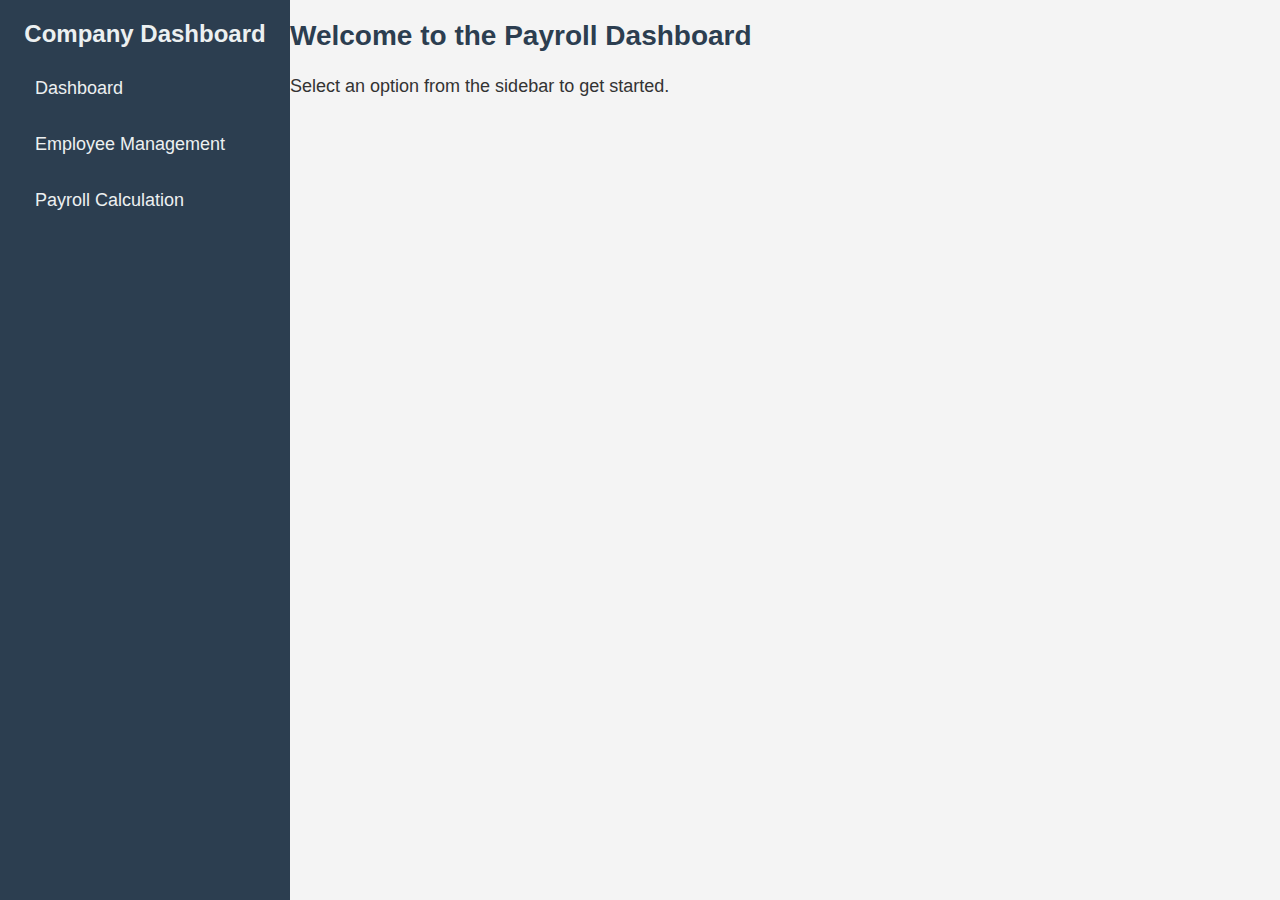
<file: index.html>
<!DOCTYPE html>
<html lang="en">
<head>
    <meta charset="UTF-8">
    <meta name="viewport" content="width=device-width, initial-scale=1.0">
    <title>Company Payroll Dashboard</title>
    <link rel="stylesheet" href="styles.css">
</head>
<body>
   
    <div class="sidebar">
      
        <h2>Company Dashboard</h2>
        <ul>
            <li><a href="index.html">Dashboard</a></li>
            <li><a href="employees.html">Employee Management</a></li>
            <li><a href="payroll.html">Payroll Calculation</a></li>
        </ul>
    </div>

    <div class="content">
        <h1>Welcome to the Payroll Dashboard</h1>
        <p>Select an option from the sidebar to get started.</p>


    </div>
</html>
</file>
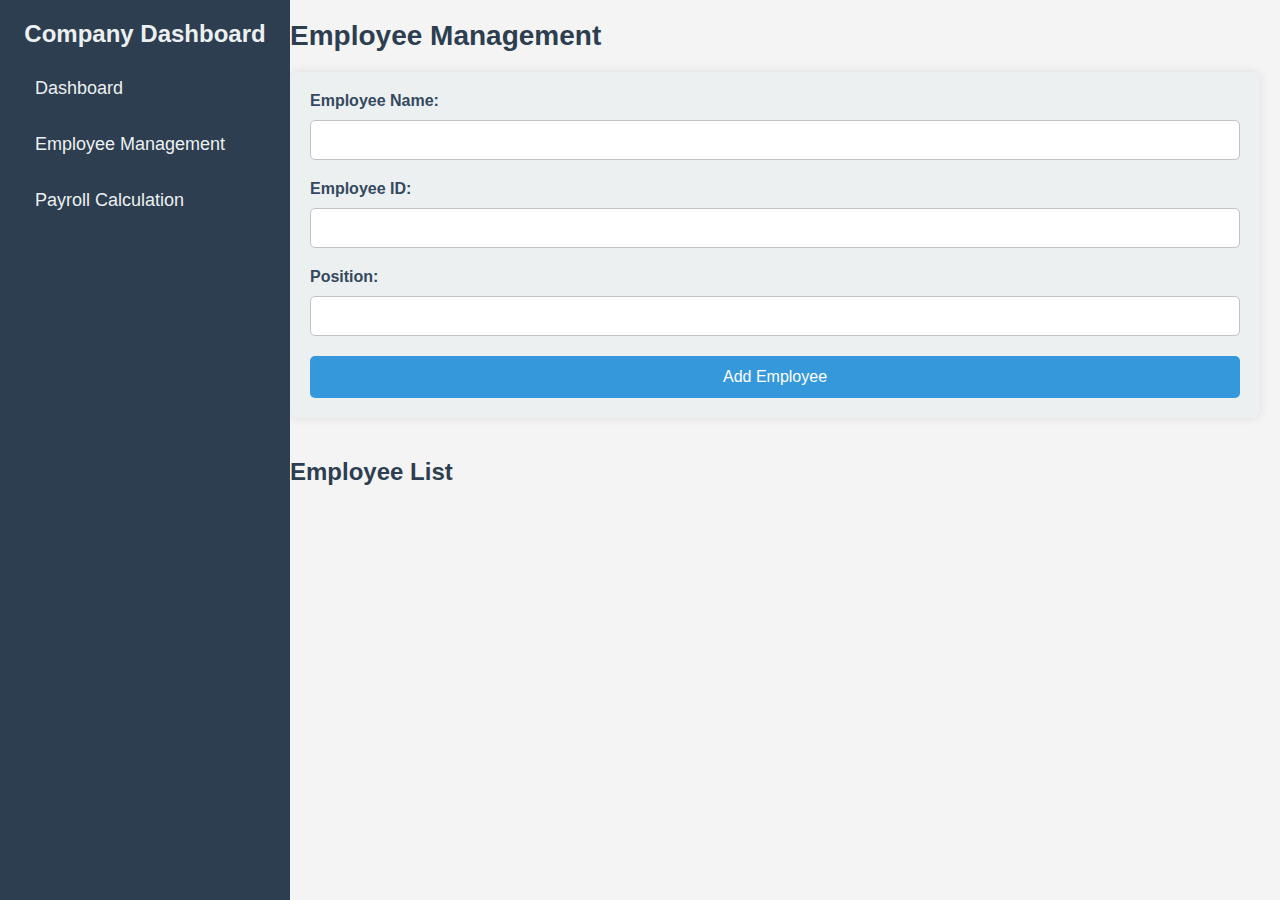
<file: employees.html>
<!DOCTYPE html>
<html lang="en">
<head>
    <meta charset="UTF-8">
    <meta name="viewport" content="width=device-width, initial-scale=1.0">
    <title>Employee Management</title>
    <link rel="stylesheet" href="styles.css">
</head>
<body>
    <div class="sidebar">
        <h2>Company Dashboard</h2>
        <ul>
            <li><a href="index.html">Dashboard</a></li>
            <li><a href="employees.html">Employee Management</a></li>
            <li><a href="payroll.html">Payroll Calculation</a></li>
        </ul>
    </div>

    <div class="content">
        <h1>Employee Management</h1>
        <form id="employee-form">
            <label for="employee-name">Employee Name:</label>
            <input type="text" id="employee-name" required>

            <label for="employee-id">Employee ID:</label>
            <input type="text" id="employee-id" required>

            <label for="employee-position">Position:</label>
            <input type="text" id="employee-position" required>

            <button type="submit">Add Employee</button>
        </form>

        <div id="employee-list">
            <h2>Employee List</h2>
            <ul id="employees"></ul>
        </div>
    </div>



    
    <script src="script.js"></script>
</body>
</html>
</file>
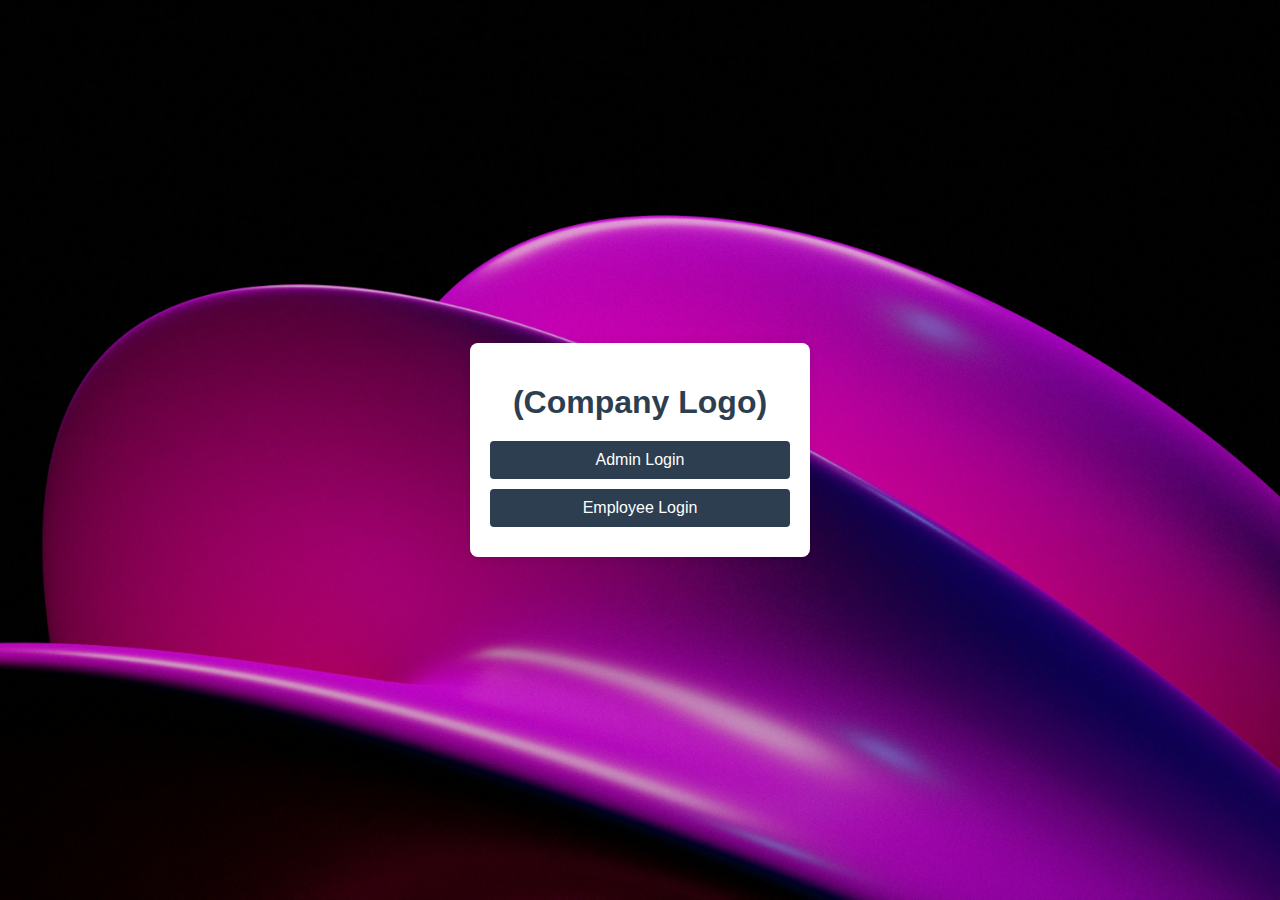
<file: login.html>
<!DOCTYPE html>
<html lang="en">
<head>
    <meta charset="UTF-8">
    <meta name="viewport" content="width=device-width, initial-scale=1.0">
    <title>Login Form</title>
    <style>
        body {
            display: flex;
            justify-content: center;
            align-items: center;
            height: 100vh;
            margin: 0;
            background: url('loginbg.jpg') no-repeat center center fixed; 
            background-size: cover;
            font-family: Arial, sans-serif;
        }

        .login-container {
            background-color: #fff;
            padding: 20px;
            border-radius: 8px;
            box-shadow: 0 0 10px rgba(0, 0, 0, 0.1);
            width: 300px;
            text-align: center;
            position: relative;
            z-index: 1;
        }

        .login-container h1 {
            margin-bottom: 20px;
            color: #2c3e50; /* Base color */
        }

        .login-container button {
            background-color: #2c3e50; /* Base color */
            color: #fff;
            border: none;
            padding: 10px;
            border-radius: 4px;
            cursor: pointer;
            width: 100%;
            font-size: 16px;
            margin-bottom: 10px;
        }

        .login-container button:hover {
            background-color: #34495e; /* Slightly lighter shade */
        }

        .login-container .form {
            display: none;
        }

        .login-container .form.active {
            display: block;
        }

        .login-container input {
            width: 100%;
            padding: 10px;
            margin: 10px 0;
            border: 1px solid #bdc3c7;
            border-radius: 4px;
        }

        .login-container .error-message {
            color: #e74c3c;
            margin-top: 10px;
        }

        .login-container .forgot-links {
            margin-top: 15px;
            font-size: 14px;
            color: #2c3e50; /* Base color */
        }

        .login-container .forgot-links a {
            color: #2c3e50; /* Base color */
            text-decoration: none;
            display: block;
            margin: 5px 0;
        }

        .login-container .forgot-links a:hover {
            text-decoration: underline;
        }
    </style>
</head>
<body>
    <div class="login-container">
        <h1>(Company Logo) </h1>
        <button id="adminButton">Admin Login</button>
        <button id="employeeButton">Employee Login</button>

        <!-- Admin Login Form -->
        <div class="form" id="adminForm">
            <input type="text" id="adminUsername" placeholder="Admin Username" required>
            <input type="password" id="adminPassword" placeholder="Password" required>
            <button id="adminLoginButton">Login as Admin</button>
            <div class="error-message" id="adminErrorMessage"></div>
            <div class="forgot-links">
                <a href="forgot-username-admin.html">Forgot Username?</a>
                <a href="forgot-password-admin.html">Forgot Password?</a>
            </div>
        </div>

        <!-- Employee Login Form -->
        <div class="form" id="employeeForm">
            <input type="text" id="employeeID" placeholder="Employee ID" required>
            <input type="password" id="employeePassword" placeholder="Password" required>
            <button id="employeeLoginButton">Login as Employee</button>
            <div class="error-message" id="employeeErrorMessage"></div>
            <div class="forgot-links">
                <a href="forgot-id-employee.html">Forgot Employee ID?</a>
                <a href="forgot-password-employee.html">Forgot Password?</a>
            </div>
        </div>
    </div>

    <script>
        // Functions to show and hide forms
        function showForm(formId) {
            document.getElementById('adminForm').classList.remove('active');
            document.getElementById('employeeForm').classList.remove('active');
            document.getElementById(formId).classList.add('active');
        }

        document.getElementById('adminButton').addEventListener('click', function() {
            showForm('adminForm');
        });

        document.getElementById('employeeButton').addEventListener('click', function() {
            showForm('employeeForm');
        });

        // Admin login logic
        document.getElementById('adminLoginButton').addEventListener('click', function() {
            const username = document.getElementById('adminUsername').value;
            const password = document.getElementById('adminPassword').value;
            const errorMessage = document.getElementById('adminErrorMessage');

            if (!username || !password) {
                errorMessage.textContent = 'Please fill in all fields.';
                return;
            }

            if (username === 'admin' && password === 'admin123') {
                window.location.href = 'index.html'; 
            } else {
                errorMessage.textContent = 'Invalid username or password.';
            }
        });

        // Employee login logic
        document.getElementById('employeeLoginButton').addEventListener('click', function() {
            const employeeID = document.getElementById('employeeID').value;
            const password = document.getElementById('employeePassword').value;
            const errorMessage = document.getElementById('employeeErrorMessage');

            if (!employeeID || !password) {
                errorMessage.textContent = 'Please fill in all fields.';
                return;
            }

            if (employeeID === 'employee' && password === 'employee123') {
                window.location.href = 'employee-dashboard.html'; // Redirect to employee dashboard
            } else {
                errorMessage.textContent = 'Invalid Employee ID or password.';
            }
        });
    </script>
</body>
</html>
</file>
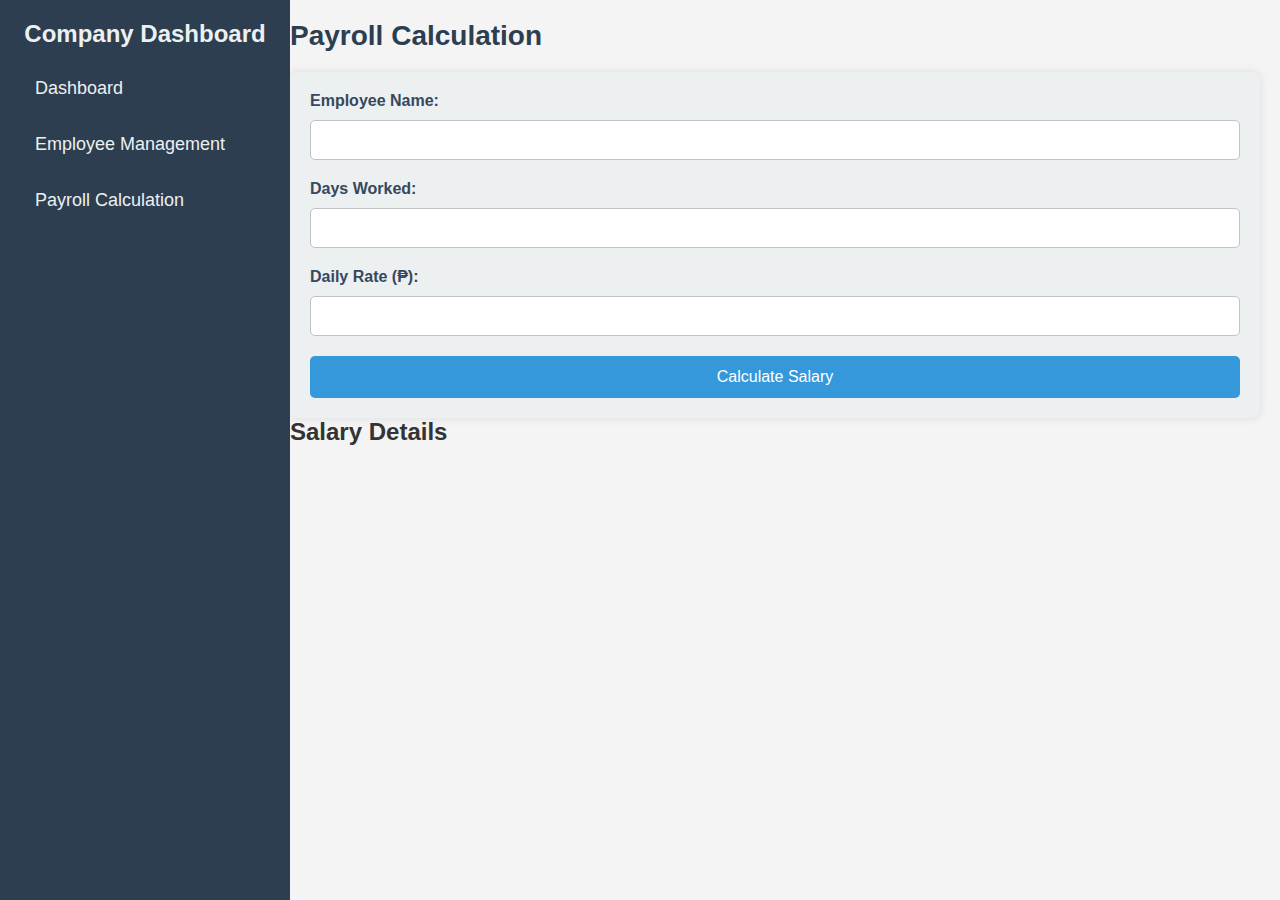
<file: payroll.html>
<!DOCTYPE html>
<html lang="en">
<head>
    <meta charset="UTF-8">
    <meta name="viewport" content="width=device-width, initial-scale=1.0">
    <title>Payroll Calculation</title>
    <link rel="stylesheet" href="styles.css">
</head>
<body>
    <div class="sidebar">
        <h2>Company Dashboard</h2>
        <ul>
            <li><a href="index.html">Dashboard</a></li>
            <li><a href="employees.html">Employee Management</a></li>
            <li><a href="payroll.html">Payroll Calculation</a></li>
        </ul>
    </div>

    <div class="content">
        <h1>Payroll Calculation</h1>
        <form id="payroll-form">
            <label for="employee-name">Employee Name:</label>
            <input type="text" id="employee-name" required>

            <label for="days-worked">Days Worked:</label>
            <input type="number" id="days-worked" required>

            <label for="daily-rate">Daily Rate (₱):</label>
            <input type="number" id="daily-rate" required>

            <button type="submit">Calculate Salary</button>
        </form>

        <div id="result">
            <h2>Salary Details</h2>
            <p id="salary-output"></p>
        </div>
    </div>
    <script src="script.js"></script>
</body>
</html>
</file>
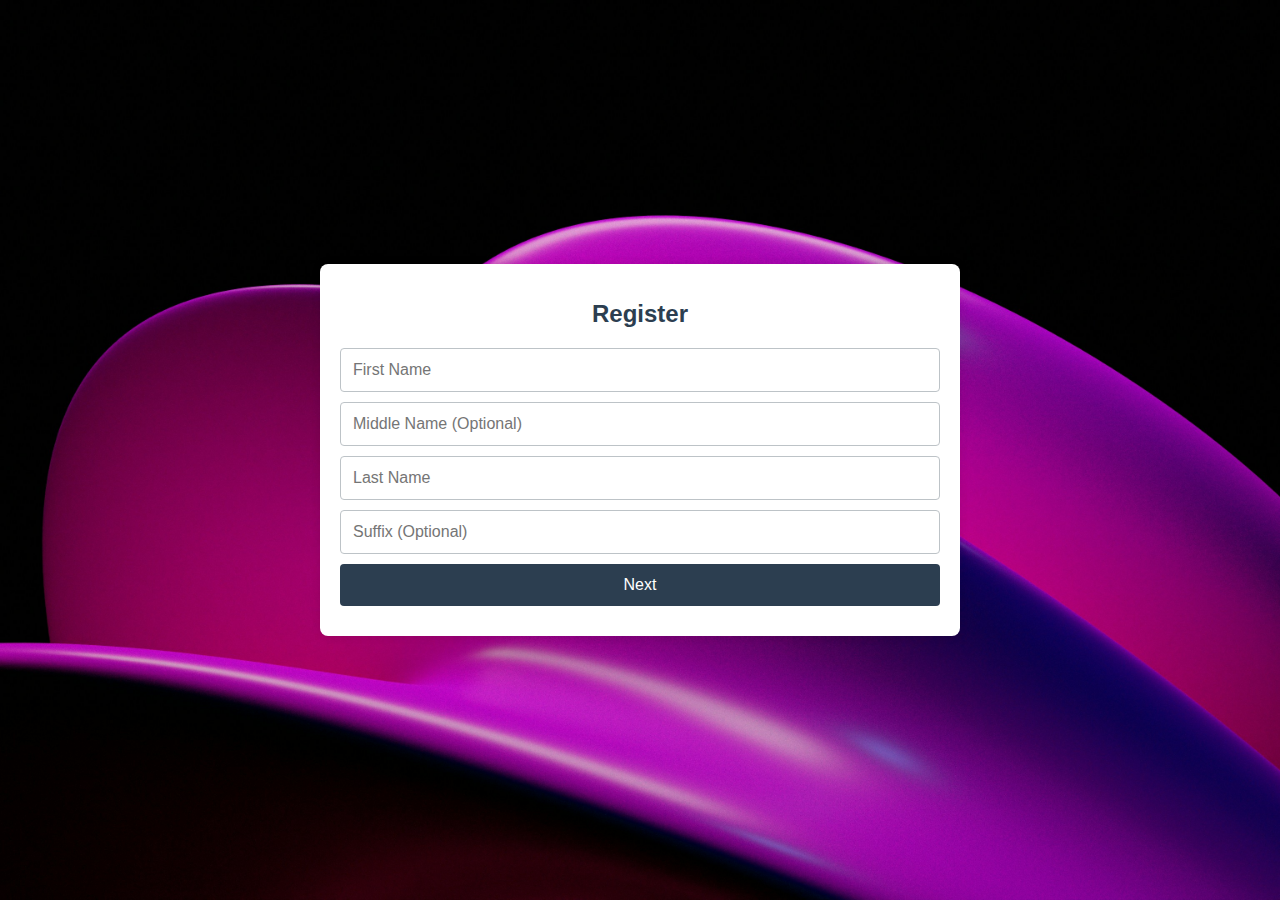
<file: registration.html>
<!DOCTYPE html>
<html lang="en">
<head>
    <meta charset="UTF-8">
    <meta name="viewport" content="width=device-width, initial-scale=1.0">
    <title>Multi-Page Registration Form</title>
    <style>
        body {
            display: flex;
            justify-content: center;
            align-items: center;
            height: 100vh;
            margin: 0;
            background: url('loginbg.jpg') no-repeat center center fixed;
            background-size: cover;
            font-family: Arial, sans-serif;
        }

        .form-container {
            background-color: #fff;
            padding: 20px;
            border-radius: 8px;
            box-shadow: 0 0 10px rgba(0, 0, 0, 0.1);
            width: 100%;
            max-width: 600px;
            text-align: center;
            position: relative;
            z-index: 1;
        }

        .form-container h1 {
            margin-bottom: 20px;
            color: #2c3e50;
            font-size: 24px;
        }

        .form-container input, .form-container select, .form-container button {
            width: 100%;
            padding: 12px;
            border: 1px solid #bdc3c7;
            border-radius: 4px;
            box-sizing: border-box;
            font-size: 16px;
            margin-bottom: 10px;
        }

        .form-container button {
            background-color: #2c3e50;
            color: #fff;
            border: none;
            cursor: pointer;
            font-size: 16px;
        }

        .form-container button:hover {
            background-color: #34495e;
        }

        .form-container .hidden {
            display: none;
        }

        .form-container .active {
            display: block;
        }

        @media (max-width: 600px) {
            .form-container {
                padding: 10px;
                width: 90%;
            }

            .form-container h1 {
                font-size: 20px;
            }

            .form-container input, .form-container button {
                font-size: 14px;
            }
        }
    </style>
</head>
<body>
    <div class="form-container">
        <h1>Register</h1>
        
        <!-- Page 1 -->
        <div id="page1" class="active">
            <input type="text" id="first_name" placeholder="First Name" required>
            <input type="text" id="middle_name" placeholder="Middle Name (Optional)">
            <input type="text" id="last_name" placeholder="Last Name" required>
            <input type="text" id="suffix" placeholder="Suffix (Optional)">
            <button type="button" onclick="nextPage(2)">Next</button>
        </div>

        <!-- Page 2 -->
        <div id="page2" class="hidden">
            <input type="text" id="username" placeholder="Username" required>
            <input type="email" id="email" placeholder="Email Address" required>
            <input type="password" id="password" placeholder="Password" required>
            <button type="button" onclick="prevPage(1)">Previous</button>
            <button type="button" onclick="nextPage(3)">Next</button>
        </div>

        <!-- Page 3 -->
        <div id="page3" class="hidden">
            <input type="text" id="contact_number" placeholder="Contact Number" required>
            <input type="text" id="address" placeholder="Address" required>
            <input type="text" id="id_number" placeholder="ID Number" required>
            <input type="date" id="birthday" placeholder="Birthday" required>
            <input type="text" id="place_of_birth" placeholder="Place of Birth" required>
            <input type="text" id="position" placeholder="Position" required>
            <button type="button" onclick="prevPage(2)">Previous</button>
            <button type="submit">Register</button>
        </div>
    </div>

    <script>
        function showPage(pageNumber) {
            for (let i = 1; i <= 3; i++) {
                document.getElementById('page' + i).classList.add('hidden');
            }
            document.getElementById('page' + pageNumber).classList.remove('hidden');
        }

        function nextPage(pageNumber) {
            if (validatePage(pageNumber - 1)) {
                showPage(pageNumber);
            }
        }

        function prevPage(pageNumber) {
            showPage(pageNumber);
        }

        function validatePage(pageNumber) {
            const inputs = document.querySelectorAll('#page' + pageNumber + ' input');
            for (let input of inputs) {
                if (input.required && input.value.trim() === '') {
                    input.focus();
                    return false;
                }
            }
            return true;
        }
    </script>
</body>
</html>
</file>
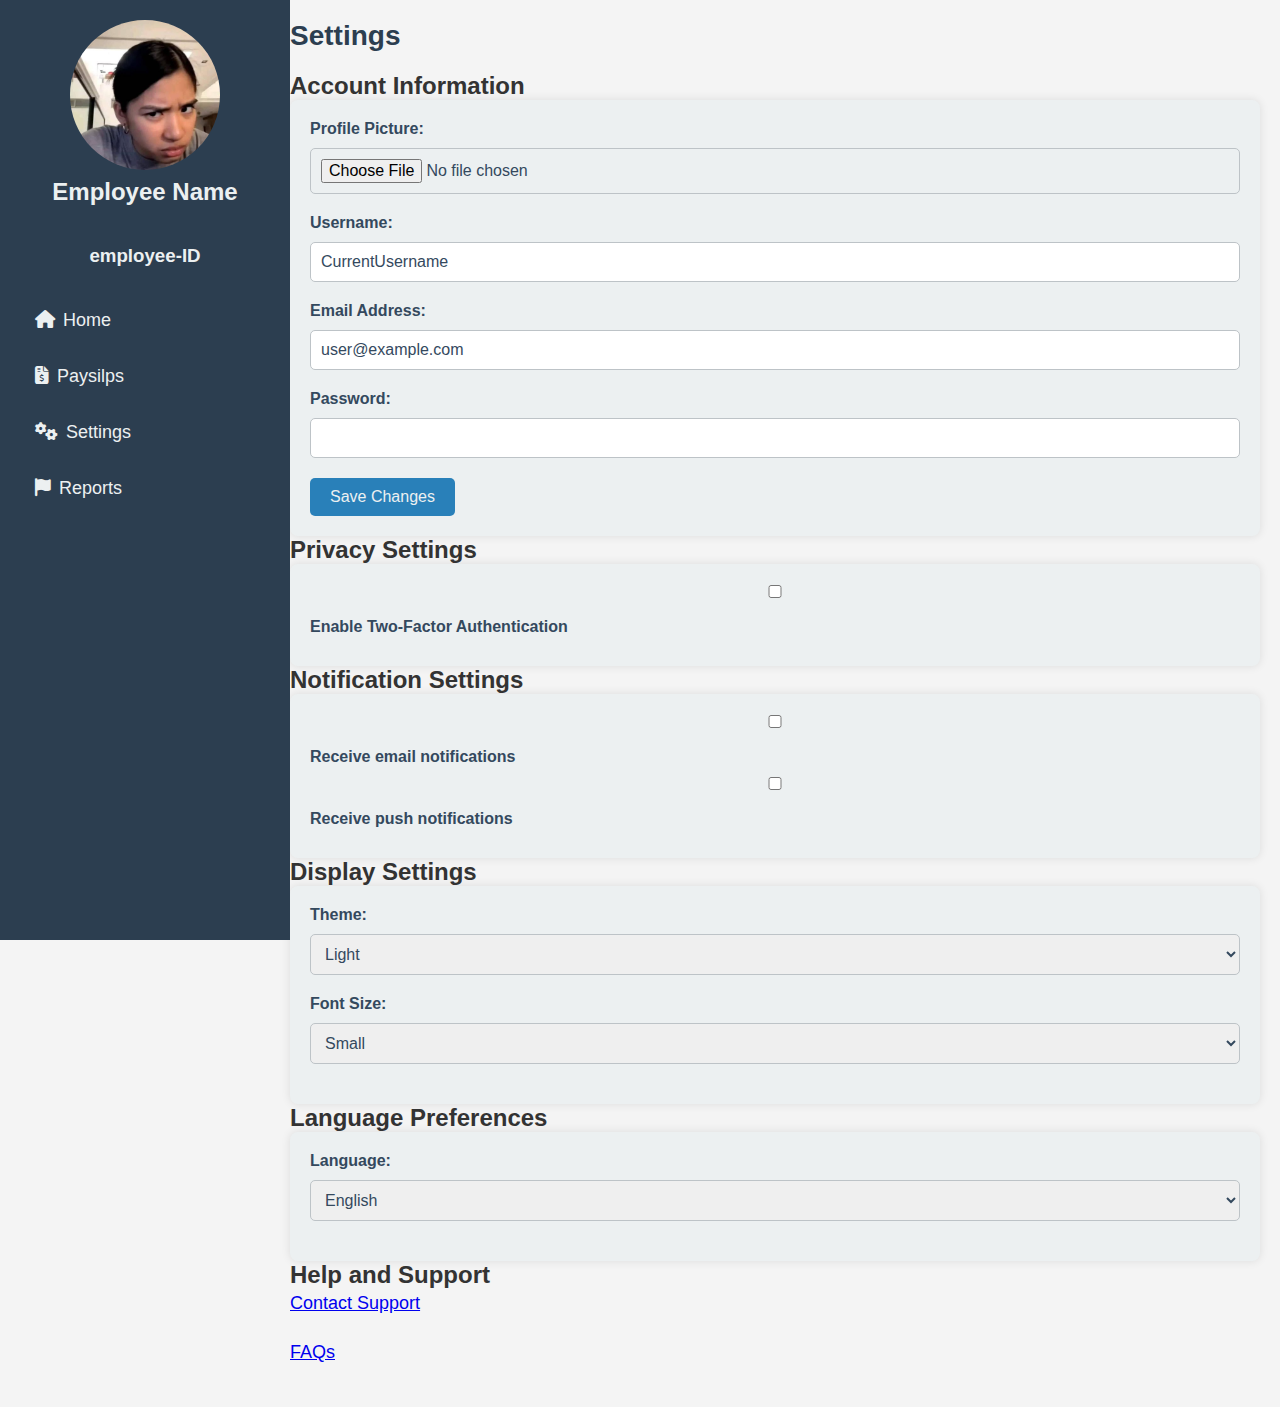
<file: settings.html>
<!DOCTYPE html>
<html lang="en">
<head>
    <meta charset="UTF-8">
    <meta name="viewport" content="width=device-width, initial-scale=1.0">
    <link rel="stylesheet" href="https://cdnjs.cloudflare.com/ajax/libs/font-awesome/6.6.0/css/all.min.css" >
    <title>Settings</title>
    <style>
        /* Reset some basic elements */
        body, h1, h2, p, ul, form, input, button {
            margin: 0;
            padding: 0;
            box-sizing: border-box;
        }

        /* General body styling */
        body {
            font-family: 'Segoe UI', Tahoma, Geneva, Verdana, sans-serif;
            background-color: #f4f4f4;
            color: #333;
            display: flex;
            min-height: 100vh;
        }

        /* Sidebar styling */
        .sidebar {
            width: 250px;
            background-color: #2c3e50;
            color: #ecf0f1;
            padding: 20px;
            height: 100vh;
            position: fixed;
        }

        .sidebar h2 {
            font-size: 24px;
            margin-bottom: 20px;
            text-align: center;
        }

        .sidebar ul {
            list-style: none;
            padding: 0;
        }

        .sidebar ul li {
            margin: 15px 0;
        }

        .sidebar ul li a {
            text-decoration: none;
            color: #ecf0f1;
            font-size: 18px;
            padding: 10px 15px;
            display: block;
            border-radius: 5px;
            transition: background-color 0.3s;
        }

        .sidebar ul li a:hover,
        .sidebar ul li a.active {
            background-color: #34495e;
        }

        /* Main content area */
        .content {
            margin-left: 270px;
            padding: 20px;
            width: calc(100% - 270px);
        }

        .content h1 {
            font-size: 28px;
            margin-bottom: 20px;
            color: #2c3e50;
        }

        .content p {
            font-size: 18px;
            line-height: 1.6;
            margin-bottom: 20px;
        }

        .content form {
            background-color: #ecf0f1;
            padding: 20px;
            border-radius: 8px;
            box-shadow: 0 0 10px rgba(0, 0, 0, 0.1);
        }

        .content form label {
            display: block;
            margin-bottom: 10px;
            font-size: 16px;
            font-weight: bold;
            color: #34495e;
        }

        .content form input,
        .content form select {
            width: 100%;
            padding: 10px;
            margin-bottom: 20px;
            border: 1px solid #bdc3c7;
            border-radius: 5px;
            font-size: 16px;
            color: #34495e;
        }

        .content form .btn-primary {
            background-color: #2980b9;
            color: #ecf0f1;
            padding: 10px 20px;
            border: none;
            border-radius: 5px;
            cursor: pointer;
            font-size: 16px;
            transition: background-color 0.3s;
        }

        .content form .btn-primary:hover {
            background-color: #3498db;
        }

        /* Notifications list */
        #notification-list {
            list-style: none;
            padding-left: 0;
        }

        #notification-list li {
            background-color: #f7f9f9;
            padding: 15px;
            margin-bottom: 10px;
            border-radius: 5px;
            font-size: 16px;
            color: #2c3e50;
        }

        /* Responsive design */
        @media (max-width: 768px) {
            .sidebar {
                width: 100%;
                height: auto;
                position: relative;
            }

            .content {
                margin-left: 0;
                width: 100%;
            }
        }

        /* User profile container */
        .user-profile-container {
            display: flex;
            flex-direction: column;
            align-items: center;
            justify-content: center;
        }
    </style>
</head>
<body>
    <div class="sidebar">
        <div class="user-profile-container">
            <h1 class="employee-profile-pic">
                <img src="aiah.jpg" alt="Employee Picture" style="width: 150px; height: 150px; border-radius: 50%; object-fit: cover;">
            </h1>
            <h2>Employee Name</h2>
            <h3>employee-ID</h3>
        </div>
        <ul>
            <li><a href="user.html"><i class="fa-solid fa-house" style="margin-right: 8px;"></i>Home</a></li>
            <li><a href="payslips.html"><i class="fa-solid fa-file-invoice-dollar" style="margin-right: 8px;"></i>Paysilps</a></li>
            <li><a href="settings.html"><i class="fa-solid fa-gears" style="margin-right: 8px;"></i>Settings</a></li>
            <li><a href="employees.html"><i class="fa-solid fa-flag" style="margin-right: 8px;"></i>Reports</a></li>
        </ul>
    </div>

    <div class="content">
        <h1>Settings</h1>
        
        <div class="settings-container">
            <!-- Account Information -->
            <section>
                <h2>Account Information</h2>
                <form>
                    <label for="profile-pic">Profile Picture:</label>
                    <input type="file" id="profile-pic">

                    <label for="username">Username:</label>
                    <input type="text" id="username" value="CurrentUsername">

                    <label for="email">Email Address:</label>
                    <input type="email" id="email" value="user@example.com">

                    <label for="password">Password:</label>
                    <input type="password" id="password">

                    <button type="submit" class="btn-primary">Save Changes</button>
                </form>
            </section>
            
            <!-- Privacy Settings -->
            <section>
                <h2>Privacy Settings</h2>
                <form>
                    <label><input type="checkbox" id="two-factor"> Enable Two-Factor Authentication</label>
                </form>
            </section>
            
            <!-- Notification Settings -->
            <section>
                <h2>Notification Settings</h2>
                <form>
                    <label><input type="checkbox" id="email-notifications"> Receive email notifications</label>
                    <label><input type="checkbox" id="push-notifications"> Receive push notifications</label>
                </form>
            </section>
            
            <!-- Display Settings -->
            <section>
                <h2>Display Settings</h2>
                <form>
                    <label for="theme">Theme:</label>
                    <select id="theme">
                        <option value="light">Light</option>
                        <option value="dark">Dark</option>
                    </select>

                    <label for="font-size">Font Size:</label>
                    <select id="font-size">
                        <option value="small">Small</option>
                        <option value="medium">Medium</option>
                        <option value="large">Large</option>
                    </select>
                </form>
            </section>
            
            <!-- Language Preferences -->
            <section>
                <h2>Language Preferences</h2>
                <form>
                    <label for="language">Language:</label>
                    <select id="language">
                        <option value="en">English</option>
                        <option value="es">Spanish</option>
                        <option value="fr">French</option>
                        <!-- Add more languages as needed -->
                    </select>
                </form>
            </section>
            
            <!-- Help and Support -->
            <section>
                <h2>Help and Support</h2>
                <p><a href="support.html">Contact Support</a></p>
                <p><a href="faq.html">FAQs</a></p>
            </section>
        </div>
    </div>
</body>
</html>
</file>
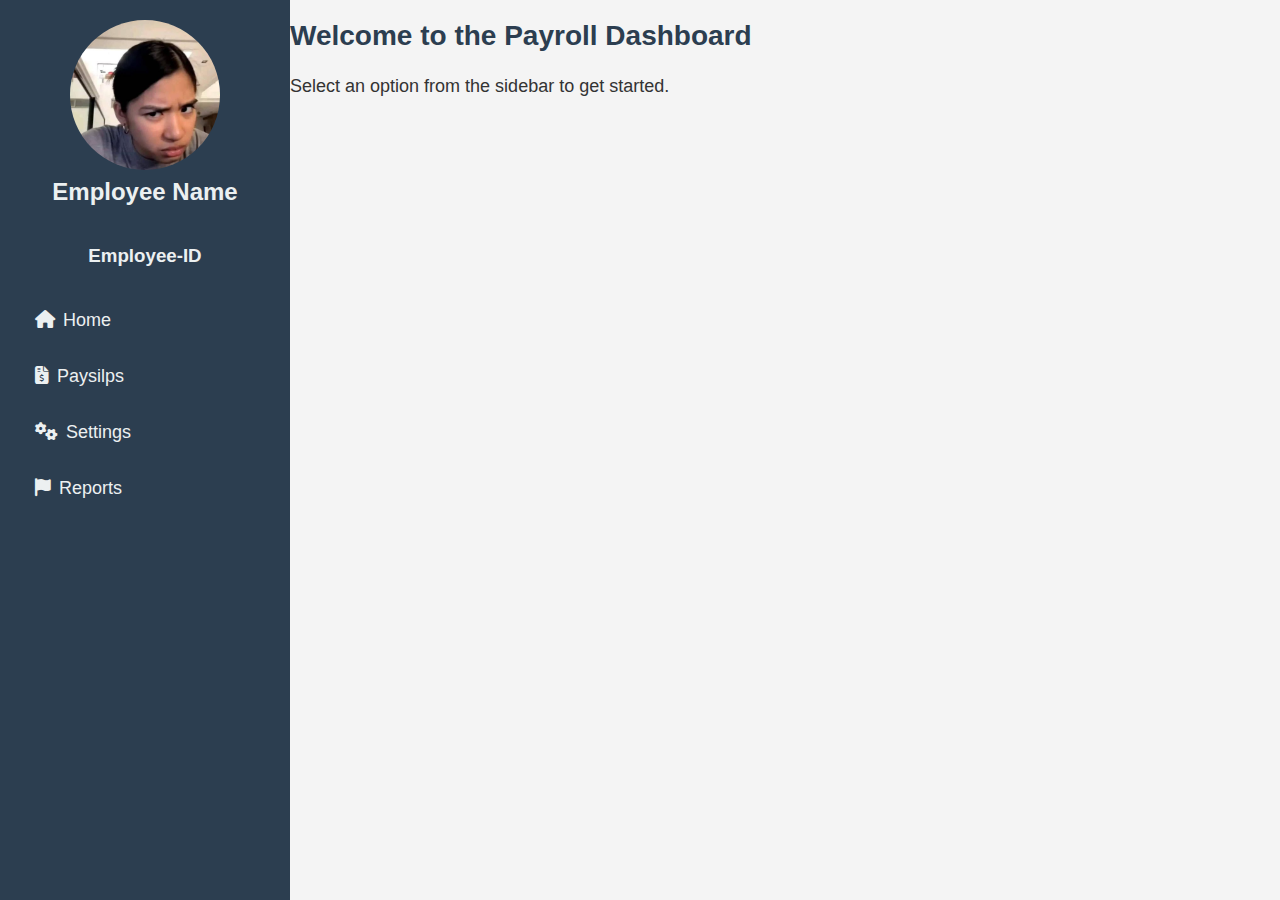
<file: user.html>
<!DOCTYPE html>
<html lang="en">
<head>
    <meta charset="UTF-8">
    <meta name="viewport" content="width=device-width, initial-scale=1.0">
    <link rel="stylesheet" href="styles.css">
    <link rel="stylesheet" href="https://cdnjs.cloudflare.com/ajax/libs/font-awesome/6.6.0/css/all.min.css" >
    <title>User</title>
</head>
<body>

    <div class="sidebar">
        <div class="user-profile-container">
        <h1 class="employee-profile-pic">
            <img src="aiah.jpg" style="width: 150px; height: 150px; border-radius: 50%; object-fit: cover;" alt="Employee Picture">
        </h1>
        <h2>Employee Name</h2>
        <h3>Employee-ID</h3>
    </div>
        <ul>
            <li><a href="user.html"><i class="fa-solid fa-house" style="margin-right: 8px;"></i>Home</a></li>
            <li><a href="payslips.html"><i class="fa-solid fa-file-invoice-dollar" style="margin-right: 8px;"></i>Paysilps</a></li>
            <li><a href="settings.html"><i class="fa-solid fa-gears" style="margin-right: 8px;"></i>Settings</a></li>
            <li><a href="employees.html"><i class="fa-solid fa-flag" style="margin-right: 8px;"></i>Reports</a></li>

        </ul>

    </div>

    <div class="content">
        <h1>Welcome to the Payroll Dashboard</h1>
        <p>Select an option from the sidebar to get started.</p>


    </div>


</body>
</html>
</file>
<file: styles.css>
/* Reset some basic elements */
body, h1, h2, p, ul, form, input, button {
    margin: 0;
    padding: 0;
    box-sizing: border-box;
}

/* General body styling */
body {
    font-family: 'Segoe UI', Tahoma, Geneva, Verdana, sans-serif;
    background-color: #f4f4f4;
    color: #333;
    display: flex;
    min-height: 100vh;
}


/* Sidebar styling */
.sidebar {
    width: 250px;
    background-color: #2c3e50;
    color: #ecf0f1;
    padding: 20px;
    height: 100vh;
    position: fixed;
}

.sidebar h2 {
    font-size: 24px;
    margin-bottom: 20px;
    text-align: center;
}

.sidebar ul {
    list-style: none;
}

.sidebar ul li {
    margin: 15px 0;
}

.sidebar ul li a {
    text-decoration: none;
    color: #ecf0f1;
    font-size: 18px;
    padding: 10px 15px;
    display: block;
    border-radius: 5px;
    transition: background-color 0.3s;
}

.sidebar ul li a:hover,
.sidebar ul li a.active {
    background-color: #34495e;
}

/* Main content area */
.content {
    margin-left: 270px;
    padding: 20px;
    width: calc(100% - 270px);
}

.content h1 {
    font-size: 28px;
    margin-bottom: 20px;
    color: #2c3e50;
}

.content p {
    font-size: 18px;
    line-height: 1.6;
    margin-bottom: 20px;
}

.content form {
    background-color: #ecf0f1;
    padding: 20px;
    border-radius: 8px;
    box-shadow: 0 0 10px rgba(0, 0, 0, 0.1);
}

.content form label {
    display: block;
    margin-bottom: 10px;
    font-size: 16px;
    font-weight: bold;
    color: #34495e;
}

.content form input {
    width: 100%;
    padding: 10px;
    margin-bottom: 20px;
    border: 1px solid #bdc3c7;
    border-radius: 5px;
    font-size: 16px;
    color: #34495e;
}

.content form .btn-primary {
    background-color: #2980b9;
    color: #ecf0f1;
    padding: 10px 20px;
    border: none;
    border-radius: 5px;
    cursor: pointer;
    font-size: 16px;
    transition: background-color 0.3s;
}

.content form .btn-primary:hover {
    background-color: #3498db;
}

/* Employee list styling */
#employee-list h2 {
    font-size: 24px;
    margin-top: 40px;
    color: #2c3e50;
}

.employee-list {
    list-style: none;
    margin-top: 20px;
    padding-left: 0;
}

.employee-list li {
    background-color: #bdc3c7;
    padding: 15px;
    margin-bottom: 10px;
    border-radius: 5px;
    font-size: 16px;
    color: #2c3e50;
    display: flex;
    justify-content: space-between;
    align-items: center;
}

.employee-list li span {
    font-weight: bold;
}

/* For responsiveness */
@media (max-width: 768px) {
    .sidebar {
        width: 100%;
        height: auto;
        position: relative;
    }

    .content {
        margin-left: 0;
        width: 100%;
    }
}
button {
    background-color: #3498db; /* Primary color */
    color: #ffffff; /* Text color */
    border: none;
    padding: 12px 24px;
    border-radius: 5px;
    font-size: 16px;
    cursor: pointer;
    transition: background-color 0.3s ease, transform 0.3s ease;
    text-align: center;
}

button:hover {
    background-color: #2980b9; /* Darker shade */
    transform: scale(1.05);
}
/* General body styling */
body {
    font-family: 'Segoe UI', Tahoma, Geneva, Verdana, sans-serif;
    margin: 0;
    padding: 0;
    display: flex;
}

/* Sidebar styling */
.sidebar {
    width: 250px;
    background-color: #2c3e50;
    color: #ecf0f1;
    padding: 20px;
    height: 100vh;
    position: fixed;
}

.sidebar h2 {
    font-size: 24px;
    margin-bottom: 20px;
    text-align: center;
}

.sidebar ul {
    list-style: none;
    padding: 0;
}

.sidebar ul li {
    margin: 15px 0;
}

.sidebar ul li a {
    text-decoration: none;
    color: #ecf0f1;
    font-size: 18px;
    padding: 10px 15px;
    display: block;
    border-radius: 5px;
    transition: background-color 0.3s;
}

.sidebar ul li a:hover,
.sidebar ul li a.active {
    background-color: #34495e;
}

/* Main content area */
.content {
    margin-left: 270px;
    padding: 20px;
    width: calc(100% - 270px);
}

/* Header styling */
header {
    margin-bottom: 40px;
}

header h1 {
    font-size: 28px;
    color: #2c3e50;
}

/* Section styling */
section {
    background-color: #ffffff;
    padding: 20px;
    border-radius: 8px;
    box-shadow: 0 0 10px rgba(0, 0, 0, 0.1);
    margin-bottom: 40px;
}

section h2 {
    font-size: 22px;
    margin-bottom: 20px;
    color: #2c3e50;
}

form {
    display: flex;
    flex-direction: column;
}

form label {
    font-size: 16px;
    font-weight: bold;
    margin-bottom: 8px;
    color: #34495e;
}

form input, 
form select {
    padding: 10px;
    margin-bottom: 20px;
    border: 1px solid #bdc3c7;
    border-radius: 5px;
    font-size: 16px;
    color: #34495e;
}

.btn-primary {
    background-color: #3498db;
    color: #ffffff;
    border: none;
    padding: 12px 20px;
    border-radius: 5px;
    font-size: 16px;
    cursor: pointer;
    transition: background-color 0.3s, transform 0.3s;
}

.btn-primary:hover {
    background-color: #2980b9;
    transform: scale(1.05);
}

/* Notifications list */
#notification-list {
    list-style: none;
    padding-left: 0;
}

#notification-list li {
    background-color: #f7f9f9;
    padding: 15px;
    margin-bottom: 10px;
    border-radius: 5px;
    font-size: 16px;
    color: #2c3e50;
}

/* Responsive design */
@media (max-width: 768px) {
    .sidebar {
        width: 100%;
        height: auto;
        position: relative;
    }

    .content {
        margin-left: 0;
        width: 100%;
    }
}


.user-profile-container{
    display: flex;
    flex-direction: column;
    align-items: center;
    justify-content: center;
    

}
</file>
